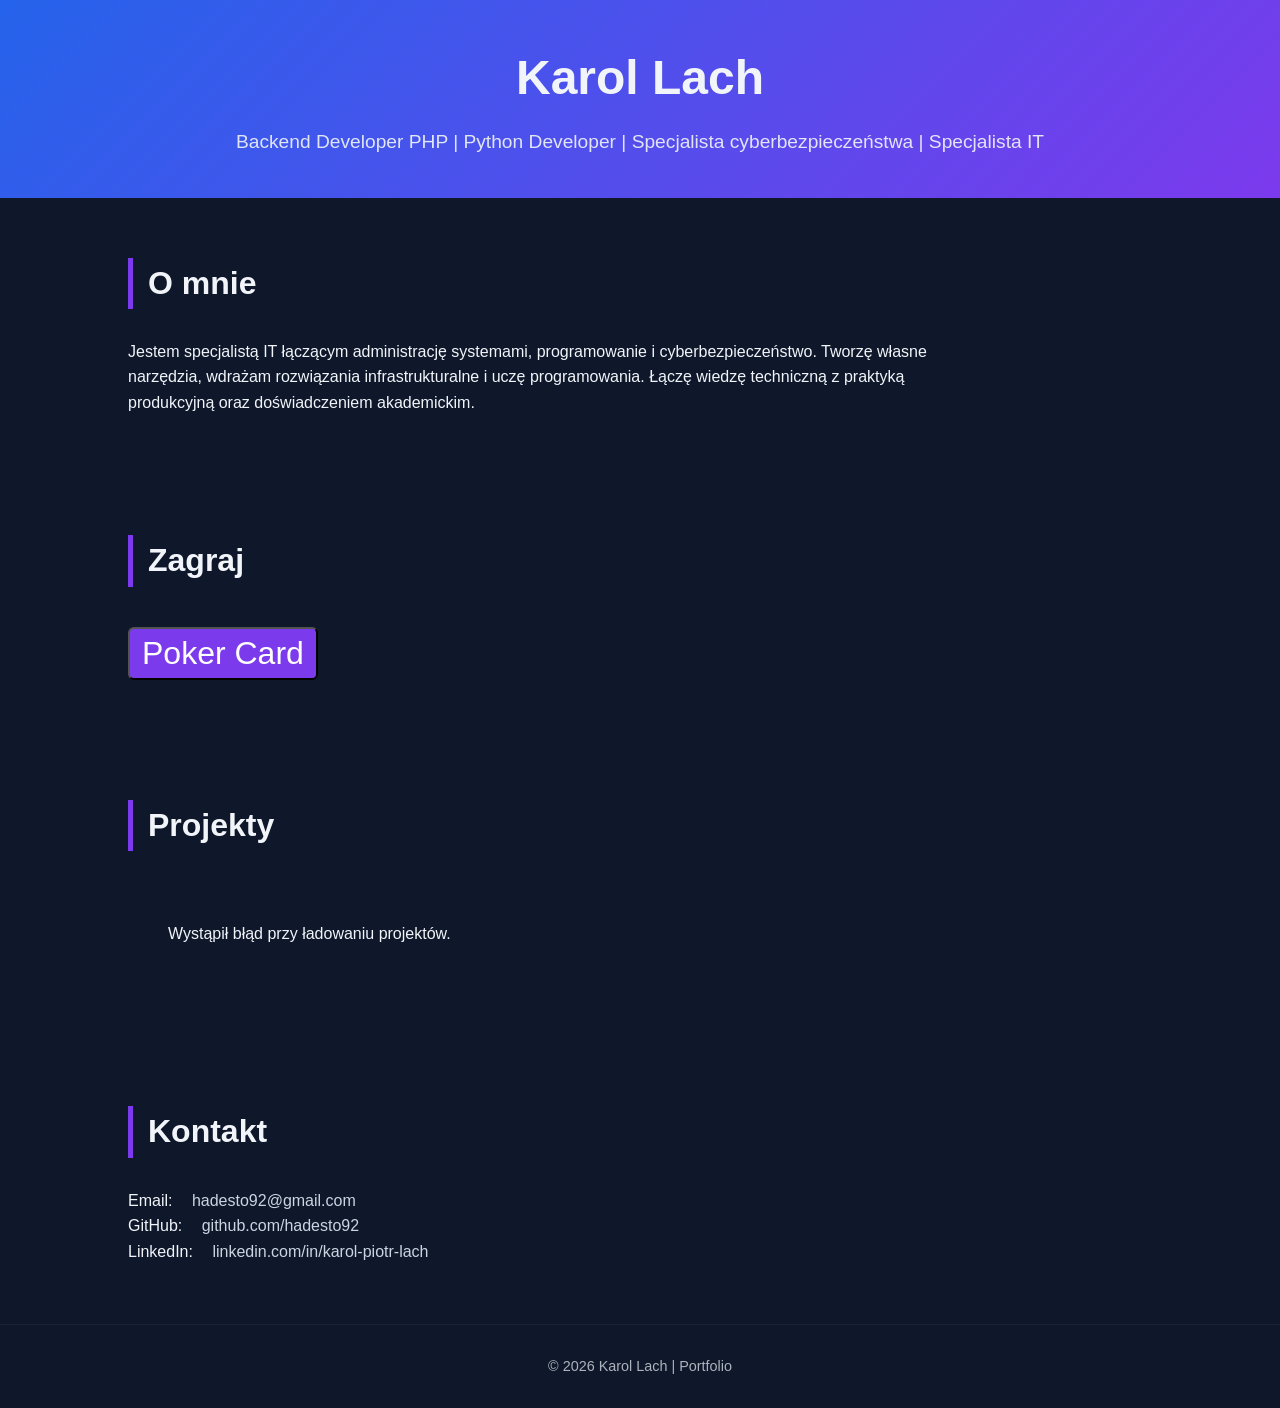
<file: index.html>
<!DOCTYPE html>
<html lang="pl">
<head>
    <meta charset="UTF-8">
    <title>Portfolio - Karol Lach</title>
    <link rel="stylesheet" href="css/style.css">
</head>
<body>

<header>
    <h1>Karol Lach</h1>
    <p>Backend Developer PHP | Python Developer | Specjalista cyberbezpieczeństwa | Specjalista IT</p>
</header>

<section>
    <h2>O mnie</h2>
    <div class="about">
        <p>
            Jestem specjalistą IT łączącym administrację systemami, programowanie i cyberbezpieczeństwo. Tworzę własne<br>
            narzędzia, wdrażam rozwiązania infrastrukturalne i uczę programowania. Łączę wiedzę techniczną z praktyką<br>
            produkcyjną oraz doświadczeniem akademickim.
        </p>
    </div>
</section>
<section>
    <h2>Zagraj</h2>
    <button id="playBtn" class="playButton">Poker Card</button>

    <div id="gameModal" class="modal">
      <div class="modal-content">
        <span class="close">&times;</span>

        <iframe src="game/index.html" id="gameFrame"></iframe>

      </div>
    </div>
</section>
<section>
    <h2>Projekty</h2>
    <div class="projects">

        <main id="projects-container"></main>

    </div>
</section>

<section>
    <h2>Kontakt</h2>
    <p>Email: <a href="hadesto92@gmail.com" class="footer-link" target="_blank">hadesto92@gmail.com</a></p>
    <p>GitHub: <a href="https://www.github.com/hadesto92" class="footer-link" target="_blank">github.com/hadesto92</a></p>
    <p>LinkedIn: <a href="https://www.linkedin.com/in/karol-piotr-lach" class="footer-link" target="_blank">linkedin.com/in/karol-piotr-lach</a></p>
</section>

<footer>
    © 2026 Karol Lach | Portfolio
</footer>

<script src="js/main.js"></script>
</body>
</html>
</file>
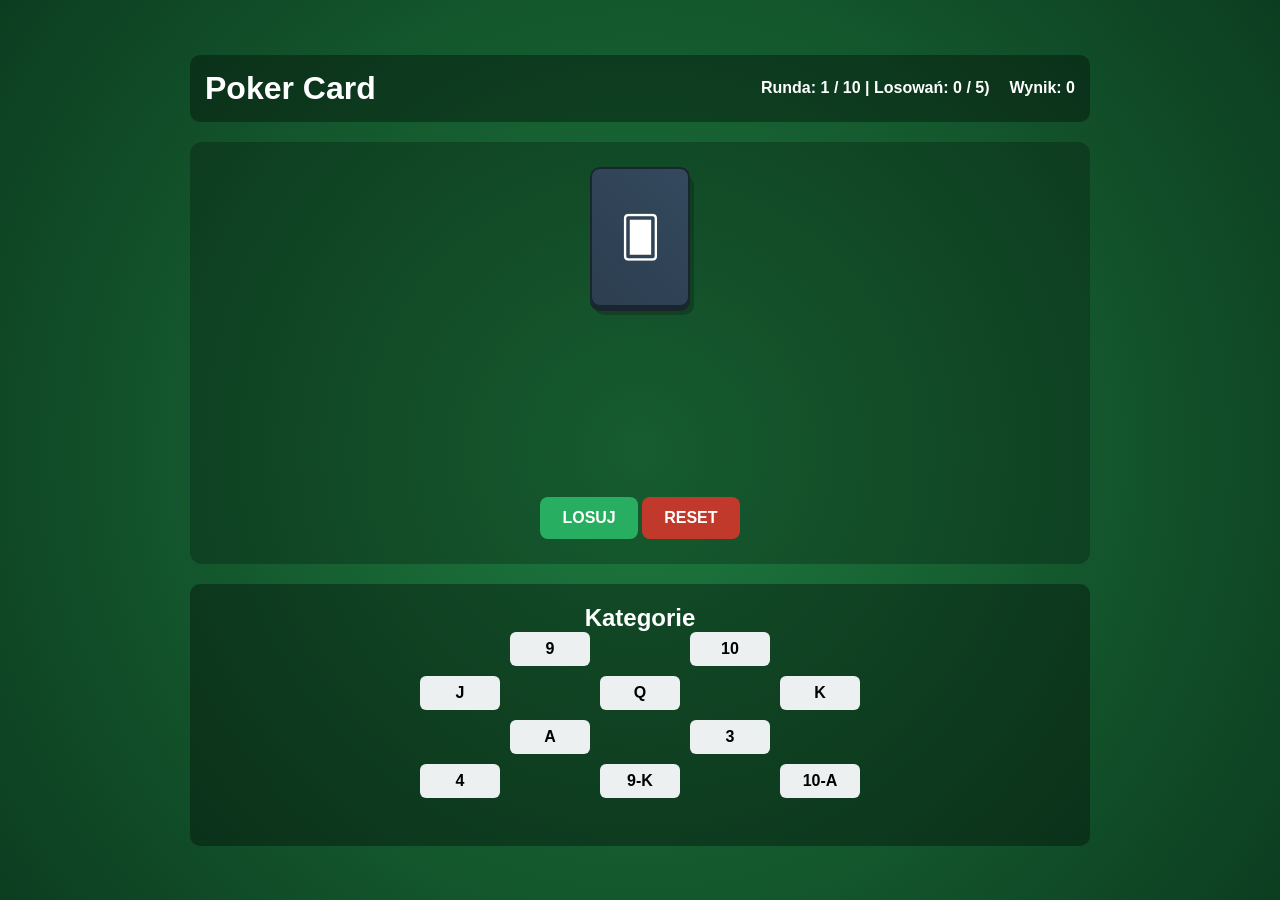
<file: game/index.html>
<!DOCTYPE html>
<html>
    <head>
        <meta charset="UTF-8">
        <meta name="viewport" content="width=device-width, initial-scale=1.0">
        <title>Poker Card</title>
        <link rel="stylesheet" href="css/style.css">
    </head>
    <body>
        <div class="game-wrapper">
            <header class="top-bar">
                <h1>Poker Card</h1>
                <div class="game-info">
                    <div id="round-info"></div>
                    <div id="scoreboard"></div>
                </div>
            </header>
            <main class="table-area">
                <div class="deck-area">
                    <div id="deck-pile" class="deck"></div>
                </div>
                <div id="hand-container" class="hand"></div>
                <div class="controls">
                    <button id="draw-btn" onclick="handleDraw()">LOSUJ</button>
                    <button id="reset-btn" onclick="restartGame()">RESET</button>
                </div>
            </main>
            <aside class="categories-panel">
                <h2>Kategorie</h2>
                <div id="category-buttons"></div>
            </aside>
        </div>
        <script src="js/script.js"></script>
    </body>
</html>
</file>
<file: css/style.css>
* {
    margin: 0;
    padding: 0;
    box-sizing: border-box;
}
body {
    font-family: 'Segoe UI', sans-serif;
    background: #0f172a;
    color: #f1f5f9;
    line-height: 1.6;
}

header {
    padding: 40px;
    text-align:center;
    background: linear-gradient(135deg, #2563eb, #7c3aed);
}

header h1 {
    font-size: 3rem;
    margin-bottom: 10px;
}

 header p {
    font-size: 1.2rem;
    opacity: 0.9;
}

section {
    padding: 60px 10%;
}

h2 {
    font-size: 2rem;
    margin-bottom: 30px;
    border-left: 5px solid #7c3aed;
    padding-left: 15px;
}

.projects {
    display: grid;
    grid-template-columns: repeat(auto-fit, minmax(250px, 1fr));
    gap: 25px;
}

.card {
    background: #1e293b;
    padding: 25px;
    border-radius: 12px;
    transition: 0.3s;
}

.card:hover {
    transform: translateY(-5px);
    background: #334155;
}

.card h3 {
    margin-bottom: 10px;
}

.card p {
    font-size: 0.9rem;
    margin-bottom: 15px;
    opacity: 0.8;
}

.btn {
    display: inline-block;
    padding: 8px 14px;
    background: #7c3aed;
    color: white;
    text-decoration: none;
    border-radius: 6px;
    font-size: 0.85rem;
    transition: 0.3s;
}

.btn:hover {
    background: #6d28d9;
}

.about {
    max-width: 800px;
}

footer {
    text-align: center;
    padding: 30px;
    background: #0f172a;
    border-top: 1px solid #1e293b;
    font-size: 0.9rem;
    opacity: 0.7;
}

@media(max-width: 768px){
    header h1 {
        font-size: 2rem;
    }
}

main {
    display: grid;
    gap: 20px;
    padding: 40px;
    grid-template-columns: repeat(auto-fit, minmax(250px, 1fr));
}

.repo-card {
    background: #1e293b;
    padding: 20px;
    border-radius: 10px;
    text-align: left;
    transition: 0.3s;
}

.repo-card:hover {
    transform: translateY(-5px);
    background: #334155;
}

.repo-card h3 {
    margin: 0 0 10px;
}

.repo-card a {
    display: inline-block;
    margin-top: 10px;
    text-decoration: none;
    background: #7c3aed;
    padding: 6px 12px;
    border-radius: 6px;
    color: #fff;
}

.footer-link {
    position: relative;
    text-decoration: none;
    color: #cbd5e1;
    margin: 0 15px;
    font-weight: 500;
    transition: 0.3s;
}

.footer-link::after {
    content: "";
    position: absolute;
    left: 0;
    bottom: -4px;
    width: 0%;
    height: 2px;
    background: #7c3aed;
    transition: 0.3s;
}

.footer-link:hover {
    color: #ffffff;
}

.footer-link:hover::after {
    width: 100%;
}

.playButton {
    font-size: xx-large;
    text-align: left;
    transition: 0.3s;
    display: inline-block;
    margin-top: 10px;
    text-decoration: none;
    background: #7c3aed;
    padding: 6px 12px;
    border-radius: 6px;
    color: #fff;
}

.modal {
  display: none;
  position: fixed;
  z-index: 10;
  left: 0;
  top: 0;
  width: 100%;
  height: 100%;
  background: rgba(0,0,0,0.7);
}

.modal-content {
  position: relative;
  width: 60%;
  height: 85%;
  margin: 5% auto;
  background: white;
  border-radius: 10px;
}

iframe {
  width: 100%;
  height: 100%;
  border: none;
}

.close {
  position: absolute;
  right: 15px;
  top: 10px;
  font-size: 30px;
  cursor: pointer;
}
</file>
<file: game/css/style.css>
:root{
    --card-w:100px;
    --card-h:140px;
}

*{
    box-sizing:border-box;
    margin:0;
    padding:0;
    font-family:sans-serif;
}

body{

    min-height:100vh;

    background:
    radial-gradient(circle at center,#1e7a3f,#0c3d20);

    display:flex;
    justify-content:center;
    align-items:center;

    color:white;
}

.game-wrapper{

    width:900px;
    max-width:95vw;

    display:grid;

    grid-template-rows:
    auto
    1fr
    auto;

    gap:20px;
}

.top-bar{

    display:flex;
    justify-content:space-between;
    align-items:center;

    background:rgba(0,0,0,0.35);

    padding:15px;

    border-radius:10px;
}

.game-info{
    display:flex;
    gap:20px;
    font-weight:bold;
}

.table-area{

    display:flex;
    flex-direction:column;
    align-items:center;

    gap:25px;

    padding:25px;

    background:rgba(0,0,0,0.25);

    border-radius:12px;
}

.deck{

    width:var(--card-w);
    height:var(--card-h);

    background:linear-gradient(45deg,#2c3e50,#34495e);

    border-radius:10px;

    border:2px solid #1a252f;

    position:relative;

    box-shadow:
    0 4px 0 #1a252f,
    4px 8px 0 rgba(0,0,0,0.2);
}

.deck::after{

    content:"🂠";

    font-size:40px;

    position:absolute;
    top:50%;
    left:50%;

    transform:translate(-50%,-50%);
}

.hand{

    display:flex;

    gap:12px;

    min-height:var(--card-h);

    flex-wrap:wrap;
    justify-content:center;
}

/* Karta */
.card {
    width: var(--card-w);
    height: var(--card-h);
    background: white;
    border: 2px solid #333;
    border-radius: 8px;
    display: flex;
    align-items: center;
    justify-content: center;
    font-size: 1.5rem;
    cursor: pointer;
    position: relative;
    transition: transform 0.5s ease, opacity 0.5s ease, border-color 0.3s;
    user-select: none;
}

/* Stan HOLD */
.card.selected {
    border-color: #e74c3c;
    transform: translateY(-10px);
    box-shadow: 0 5px 15px rgba(231, 76, 60, 0.4);
}

.card.selected::after {
    content: "HOLD";
    position: absolute;
    bottom: 5px;
    font-size: 0.7rem;
    font-weight: bold;
    color: #e74c3c;
}

/* Animacja wylotu z talii */
.card.dealing {
    position: absolute;
    transform: translate(0, -200px) scale(0.5);
    opacity: 0;
}


button{

    padding:12px 22px;

    border:none;

    border-radius:8px;

    font-size:16px;

    font-weight:bold;

    cursor:pointer;

    transition:.2s;
}

#draw-btn{
    background:#27ae60;
    color:white;
}

#draw-btn:hover{
    background:#2ecc71;
}

#reset-btn{
    background:#c0392b;
    color:white;
}

#reset-btn:hover{
    background:#e74c3c;
}

.categories-panel{

    background:rgba(0,0,0,0.35);

    padding:20px;

    border-radius:10px;

    text-align:center;
}

#category-buttons{

    display:grid;

    grid-template-columns:repeat(5,80px);

    gap:10px;

    justify-content:center;
}

.information-containter-btn{

    padding:8px;

    background:#ecf0f1;

    border:none;

    border-radius:6px;

    font-weight:bold;

    cursor:pointer;

    color:#333;
}

/* ===================== */
/* 📱 MOBILE RESPONSIVE */
/* ===================== */

@media (max-width:700px){

    :root{
        --card-w:70px;
        --card-h:100px;
    }

    .top-bar{

        flex-direction:column;

        gap:10px;

        text-align:center;
    }

    .game-info{
        flex-direction:column;
        gap:5px;
    }

    .controls{

        width:100%;

        justify-content:center;
    }

    button{

        flex:1;

        font-size:14px;
        padding:10px;
    }

    #category-buttons{

        grid-template-columns:repeat(4,1fr);

        width:100%;
    }

    .categories-panel{
        padding:15px;
    }

}

@media (max-width:420px){

    :root{
        --card-w:60px;
        --card-h:85px;
    }

    .card{
        font-size:20px;
    }

    button{
        font-size:13px;
    }

    h1{
        font-size:22px;
    }

}
</file>
